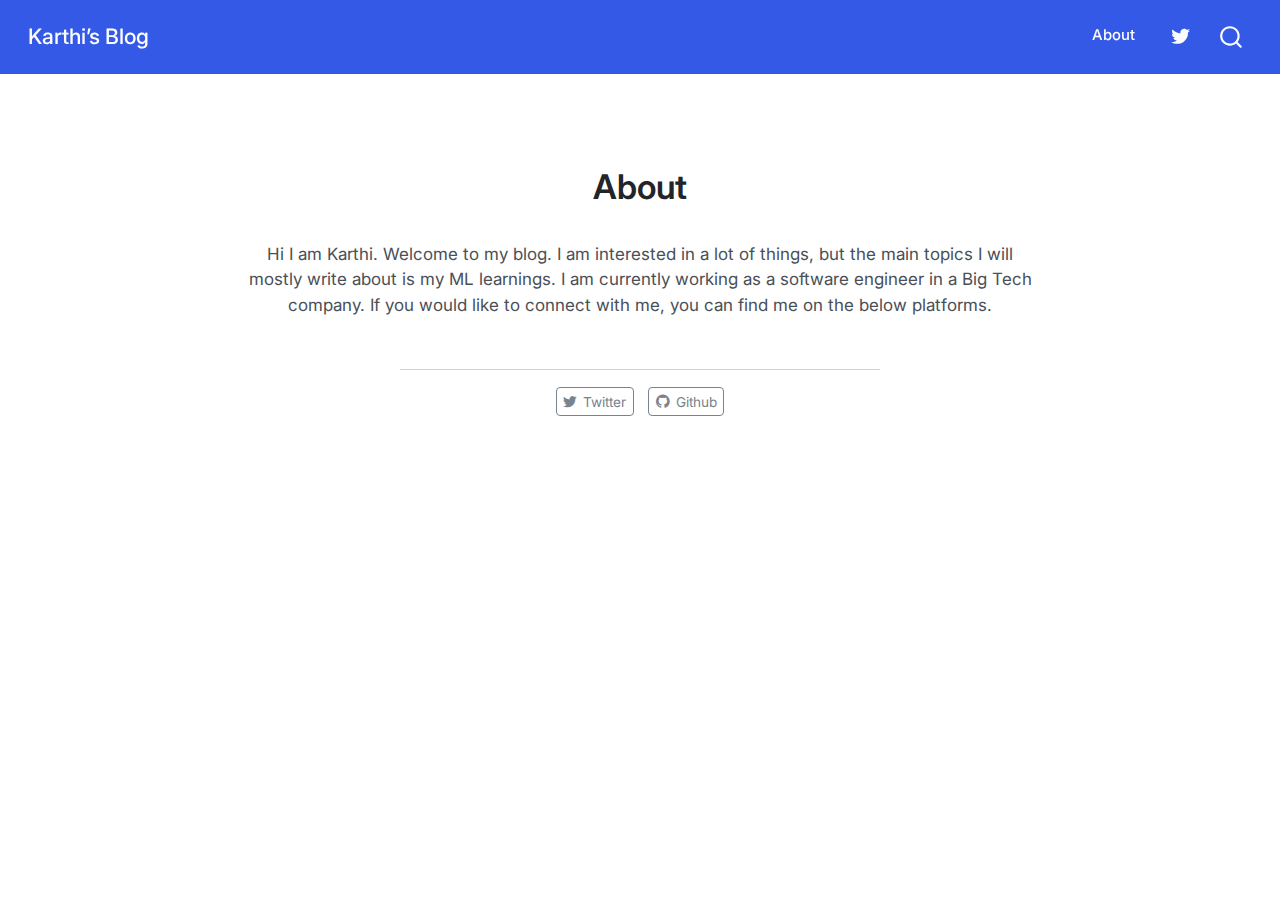
<file: docs/about.html>
<!DOCTYPE html>
<html xmlns="http://www.w3.org/1999/xhtml" lang="en" xml:lang="en"><head>

<meta charset="utf-8">
<meta name="generator" content="quarto-1.4.536">

<meta name="viewport" content="width=device-width, initial-scale=1.0, user-scalable=yes">


<title>Karthi’s Blog - About</title>
<style>
code{white-space: pre-wrap;}
span.smallcaps{font-variant: small-caps;}
div.columns{display: flex; gap: min(4vw, 1.5em);}
div.column{flex: auto; overflow-x: auto;}
div.hanging-indent{margin-left: 1.5em; text-indent: -1.5em;}
ul.task-list{list-style: none;}
ul.task-list li input[type="checkbox"] {
  width: 0.8em;
  margin: 0 0.8em 0.2em -1em; /* quarto-specific, see https://github.com/quarto-dev/quarto-cli/issues/4556 */ 
  vertical-align: middle;
}
</style>


<script src="site_libs/quarto-nav/quarto-nav.js"></script>
<script src="site_libs/quarto-nav/headroom.min.js"></script>
<script src="site_libs/clipboard/clipboard.min.js"></script>
<script src="site_libs/quarto-search/autocomplete.umd.js"></script>
<script src="site_libs/quarto-search/fuse.min.js"></script>
<script src="site_libs/quarto-search/quarto-search.js"></script>
<meta name="quarto:offset" content="./">
<script src="site_libs/quarto-html/quarto.js"></script>
<script src="site_libs/quarto-html/popper.min.js"></script>
<script src="site_libs/quarto-html/tippy.umd.min.js"></script>
<link href="site_libs/quarto-html/tippy.css" rel="stylesheet">
<link href="site_libs/quarto-html/quarto-syntax-highlighting.css" rel="stylesheet" id="quarto-text-highlighting-styles">
<script src="site_libs/bootstrap/bootstrap.min.js"></script>
<link href="site_libs/bootstrap/bootstrap-icons.css" rel="stylesheet">
<link href="site_libs/bootstrap/bootstrap.min.css" rel="stylesheet" id="quarto-bootstrap" data-mode="light">
<script id="quarto-search-options" type="application/json">{
  "location": "navbar",
  "copy-button": false,
  "collapse-after": 3,
  "panel-placement": "end",
  "type": "overlay",
  "limit": 50,
  "keyboard-shortcut": [
    "f",
    "/",
    "s"
  ],
  "show-item-context": false,
  "language": {
    "search-no-results-text": "No results",
    "search-matching-documents-text": "matching documents",
    "search-copy-link-title": "Copy link to search",
    "search-hide-matches-text": "Hide additional matches",
    "search-more-match-text": "more match in this document",
    "search-more-matches-text": "more matches in this document",
    "search-clear-button-title": "Clear",
    "search-text-placeholder": "",
    "search-detached-cancel-button-title": "Cancel",
    "search-submit-button-title": "Submit",
    "search-label": "Search"
  }
}</script>


<link rel="stylesheet" href="styles.css">
</head>

<body class="nav-fixed fullcontent">

<div id="quarto-search-results"></div>
  <header id="quarto-header" class="headroom fixed-top">
    <nav class="navbar navbar-expand-lg " data-bs-theme="dark">
      <div class="navbar-container container-fluid">
      <div class="navbar-brand-container mx-auto">
    <a class="navbar-brand" href="./index.html">
    <span class="navbar-title">Karthi’s Blog</span>
    </a>
  </div>
            <div id="quarto-search" class="" title="Search"></div>
          <button class="navbar-toggler" type="button" data-bs-toggle="collapse" data-bs-target="#navbarCollapse" aria-controls="navbarCollapse" aria-expanded="false" aria-label="Toggle navigation" onclick="if (window.quartoToggleHeadroom) { window.quartoToggleHeadroom(); }">
  <span class="navbar-toggler-icon"></span>
</button>
          <div class="collapse navbar-collapse" id="navbarCollapse">
            <ul class="navbar-nav navbar-nav-scroll ms-auto">
  <li class="nav-item">
    <a class="nav-link active" href="./about.html" aria-current="page"> 
<span class="menu-text">About</span></a>
  </li>  
  <li class="nav-item compact">
    <a class="nav-link" href="https://twitter.com/AI_Swordsman"> <i class="bi bi-twitter" role="img">
</i> 
<span class="menu-text"></span></a>
  </li>  
</ul>
          </div> <!-- /navcollapse -->
          <div class="quarto-navbar-tools">
</div>
      </div> <!-- /container-fluid -->
    </nav>
</header>
<!-- content -->
<div id="quarto-content" class="quarto-container page-columns page-rows-contents page-layout-article page-navbar">
<!-- sidebar -->
<!-- margin-sidebar -->
    
<!-- main -->
<div class="quarto-about-jolla content">
 <header id="title-block-header" class="quarto-title-block default">
<div class="quarto-title">
<h1 class="title">About</h1>
</div>
<div class="quarto-title-meta">
  </div>
</header><main class="content" id="quarto-document-content">
<p>Hi I am Karthi. Welcome to my blog. I am interested in a lot of things, but the main topics I will mostly write about is my ML learnings. I am currently working as a software engineer in a Big Tech company. If you would like to connect with me, you can find me on the below platforms.</p>


</main> 
  <hr class="about-sep">
   <div class="about-links">
  <a href="https://twitter.com/AI_Swordsman" class="about-link" rel="" target="">
    <i class="bi bi-twitter"></i>
     <span class="about-link-text">Twitter</span>
  </a>
  <a href="https://github.com/karthi-vijayakumaar" class="about-link" rel="" target="">
    <i class="bi bi-github"></i>
     <span class="about-link-text">Github</span>
  </a>
</div>
</div>
 <!-- /main -->
<script id="quarto-html-after-body" type="application/javascript">
window.document.addEventListener("DOMContentLoaded", function (event) {
  const toggleBodyColorMode = (bsSheetEl) => {
    const mode = bsSheetEl.getAttribute("data-mode");
    const bodyEl = window.document.querySelector("body");
    if (mode === "dark") {
      bodyEl.classList.add("quarto-dark");
      bodyEl.classList.remove("quarto-light");
    } else {
      bodyEl.classList.add("quarto-light");
      bodyEl.classList.remove("quarto-dark");
    }
  }
  const toggleBodyColorPrimary = () => {
    const bsSheetEl = window.document.querySelector("link#quarto-bootstrap");
    if (bsSheetEl) {
      toggleBodyColorMode(bsSheetEl);
    }
  }
  toggleBodyColorPrimary();  
  const isCodeAnnotation = (el) => {
    for (const clz of el.classList) {
      if (clz.startsWith('code-annotation-')) {                     
        return true;
      }
    }
    return false;
  }
  const clipboard = new window.ClipboardJS('.code-copy-button', {
    text: function(trigger) {
      const codeEl = trigger.previousElementSibling.cloneNode(true);
      for (const childEl of codeEl.children) {
        if (isCodeAnnotation(childEl)) {
          childEl.remove();
        }
      }
      return codeEl.innerText;
    }
  });
  clipboard.on('success', function(e) {
    // button target
    const button = e.trigger;
    // don't keep focus
    button.blur();
    // flash "checked"
    button.classList.add('code-copy-button-checked');
    var currentTitle = button.getAttribute("title");
    button.setAttribute("title", "Copied!");
    let tooltip;
    if (window.bootstrap) {
      button.setAttribute("data-bs-toggle", "tooltip");
      button.setAttribute("data-bs-placement", "left");
      button.setAttribute("data-bs-title", "Copied!");
      tooltip = new bootstrap.Tooltip(button, 
        { trigger: "manual", 
          customClass: "code-copy-button-tooltip",
          offset: [0, -8]});
      tooltip.show();    
    }
    setTimeout(function() {
      if (tooltip) {
        tooltip.hide();
        button.removeAttribute("data-bs-title");
        button.removeAttribute("data-bs-toggle");
        button.removeAttribute("data-bs-placement");
      }
      button.setAttribute("title", currentTitle);
      button.classList.remove('code-copy-button-checked');
    }, 1000);
    // clear code selection
    e.clearSelection();
  });
  function tippyHover(el, contentFn, onTriggerFn, onUntriggerFn) {
    const config = {
      allowHTML: true,
      maxWidth: 500,
      delay: 100,
      arrow: false,
      appendTo: function(el) {
          return el.parentElement;
      },
      interactive: true,
      interactiveBorder: 10,
      theme: 'quarto',
      placement: 'bottom-start',
    };
    if (contentFn) {
      config.content = contentFn;
    }
    if (onTriggerFn) {
      config.onTrigger = onTriggerFn;
    }
    if (onUntriggerFn) {
      config.onUntrigger = onUntriggerFn;
    }
    window.tippy(el, config); 
  }
  const noterefs = window.document.querySelectorAll('a[role="doc-noteref"]');
  for (var i=0; i<noterefs.length; i++) {
    const ref = noterefs[i];
    tippyHover(ref, function() {
      // use id or data attribute instead here
      let href = ref.getAttribute('data-footnote-href') || ref.getAttribute('href');
      try { href = new URL(href).hash; } catch {}
      const id = href.replace(/^#\/?/, "");
      const note = window.document.getElementById(id);
      return note.innerHTML;
    });
  }
  const xrefs = window.document.querySelectorAll('a.quarto-xref');
  const processXRef = (id, note) => {
    // Strip column container classes
    const stripColumnClz = (el) => {
      el.classList.remove("page-full", "page-columns");
      if (el.children) {
        for (const child of el.children) {
          stripColumnClz(child);
        }
      }
    }
    stripColumnClz(note)
    if (id === null || id.startsWith('sec-')) {
      // Special case sections, only their first couple elements
      const container = document.createElement("div");
      if (note.children && note.children.length > 2) {
        container.appendChild(note.children[0].cloneNode(true));
        for (let i = 1; i < note.children.length; i++) {
          const child = note.children[i];
          if (child.tagName === "P" && child.innerText === "") {
            continue;
          } else {
            container.appendChild(child.cloneNode(true));
            break;
          }
        }
        if (window.Quarto?.typesetMath) {
          window.Quarto.typesetMath(container);
        }
        return container.innerHTML
      } else {
        if (window.Quarto?.typesetMath) {
          window.Quarto.typesetMath(note);
        }
        return note.innerHTML;
      }
    } else {
      // Remove any anchor links if they are present
      const anchorLink = note.querySelector('a.anchorjs-link');
      if (anchorLink) {
        anchorLink.remove();
      }
      if (window.Quarto?.typesetMath) {
        window.Quarto.typesetMath(note);
      }
      return note.innerHTML;
    }
  }
  for (var i=0; i<xrefs.length; i++) {
    const xref = xrefs[i];
    tippyHover(xref, undefined, function(instance) {
      instance.disable();
      let url = xref.getAttribute('href');
      let hash = undefined; 
      if (url.startsWith('#')) {
        hash = url;
      } else {
        try { hash = new URL(url).hash; } catch {}
      }
      if (hash) {
        const id = hash.replace(/^#\/?/, "");
        const note = window.document.getElementById(id);
        if (note !== null) {
          try {
            const html = processXRef(id, note.cloneNode(true));
            instance.setContent(html);
          } finally {
            instance.enable();
            instance.show();
          }
        } else {
          // See if we can fetch this
          fetch(url.split('#')[0])
          .then(res => res.text())
          .then(html => {
            const parser = new DOMParser();
            const htmlDoc = parser.parseFromString(html, "text/html");
            const note = htmlDoc.getElementById(id);
            if (note !== null) {
              const html = processXRef(id, note);
              instance.setContent(html);
            } 
          }).finally(() => {
            instance.enable();
            instance.show();
          });
        }
      } else {
        // See if we can fetch a full url (with no hash to target)
        // This is a special case and we should probably do some content thinning / targeting
        fetch(url)
        .then(res => res.text())
        .then(html => {
          const parser = new DOMParser();
          const htmlDoc = parser.parseFromString(html, "text/html");
          const note = htmlDoc.querySelector('main.content');
          if (note !== null) {
            // This should only happen for chapter cross references
            // (since there is no id in the URL)
            // remove the first header
            if (note.children.length > 0 && note.children[0].tagName === "HEADER") {
              note.children[0].remove();
            }
            const html = processXRef(null, note);
            instance.setContent(html);
          } 
        }).finally(() => {
          instance.enable();
          instance.show();
        });
      }
    }, function(instance) {
    });
  }
      let selectedAnnoteEl;
      const selectorForAnnotation = ( cell, annotation) => {
        let cellAttr = 'data-code-cell="' + cell + '"';
        let lineAttr = 'data-code-annotation="' +  annotation + '"';
        const selector = 'span[' + cellAttr + '][' + lineAttr + ']';
        return selector;
      }
      const selectCodeLines = (annoteEl) => {
        const doc = window.document;
        const targetCell = annoteEl.getAttribute("data-target-cell");
        const targetAnnotation = annoteEl.getAttribute("data-target-annotation");
        const annoteSpan = window.document.querySelector(selectorForAnnotation(targetCell, targetAnnotation));
        const lines = annoteSpan.getAttribute("data-code-lines").split(",");
        const lineIds = lines.map((line) => {
          return targetCell + "-" + line;
        })
        let top = null;
        let height = null;
        let parent = null;
        if (lineIds.length > 0) {
            //compute the position of the single el (top and bottom and make a div)
            const el = window.document.getElementById(lineIds[0]);
            top = el.offsetTop;
            height = el.offsetHeight;
            parent = el.parentElement.parentElement;
          if (lineIds.length > 1) {
            const lastEl = window.document.getElementById(lineIds[lineIds.length - 1]);
            const bottom = lastEl.offsetTop + lastEl.offsetHeight;
            height = bottom - top;
          }
          if (top !== null && height !== null && parent !== null) {
            // cook up a div (if necessary) and position it 
            let div = window.document.getElementById("code-annotation-line-highlight");
            if (div === null) {
              div = window.document.createElement("div");
              div.setAttribute("id", "code-annotation-line-highlight");
              div.style.position = 'absolute';
              parent.appendChild(div);
            }
            div.style.top = top - 2 + "px";
            div.style.height = height + 4 + "px";
            div.style.left = 0;
            let gutterDiv = window.document.getElementById("code-annotation-line-highlight-gutter");
            if (gutterDiv === null) {
              gutterDiv = window.document.createElement("div");
              gutterDiv.setAttribute("id", "code-annotation-line-highlight-gutter");
              gutterDiv.style.position = 'absolute';
              const codeCell = window.document.getElementById(targetCell);
              const gutter = codeCell.querySelector('.code-annotation-gutter');
              gutter.appendChild(gutterDiv);
            }
            gutterDiv.style.top = top - 2 + "px";
            gutterDiv.style.height = height + 4 + "px";
          }
          selectedAnnoteEl = annoteEl;
        }
      };
      const unselectCodeLines = () => {
        const elementsIds = ["code-annotation-line-highlight", "code-annotation-line-highlight-gutter"];
        elementsIds.forEach((elId) => {
          const div = window.document.getElementById(elId);
          if (div) {
            div.remove();
          }
        });
        selectedAnnoteEl = undefined;
      };
        // Handle positioning of the toggle
    window.addEventListener(
      "resize",
      throttle(() => {
        elRect = undefined;
        if (selectedAnnoteEl) {
          selectCodeLines(selectedAnnoteEl);
        }
      }, 10)
    );
    function throttle(fn, ms) {
    let throttle = false;
    let timer;
      return (...args) => {
        if(!throttle) { // first call gets through
            fn.apply(this, args);
            throttle = true;
        } else { // all the others get throttled
            if(timer) clearTimeout(timer); // cancel #2
            timer = setTimeout(() => {
              fn.apply(this, args);
              timer = throttle = false;
            }, ms);
        }
      };
    }
      // Attach click handler to the DT
      const annoteDls = window.document.querySelectorAll('dt[data-target-cell]');
      for (const annoteDlNode of annoteDls) {
        annoteDlNode.addEventListener('click', (event) => {
          const clickedEl = event.target;
          if (clickedEl !== selectedAnnoteEl) {
            unselectCodeLines();
            const activeEl = window.document.querySelector('dt[data-target-cell].code-annotation-active');
            if (activeEl) {
              activeEl.classList.remove('code-annotation-active');
            }
            selectCodeLines(clickedEl);
            clickedEl.classList.add('code-annotation-active');
          } else {
            // Unselect the line
            unselectCodeLines();
            clickedEl.classList.remove('code-annotation-active');
          }
        });
      }
  const findCites = (el) => {
    const parentEl = el.parentElement;
    if (parentEl) {
      const cites = parentEl.dataset.cites;
      if (cites) {
        return {
          el,
          cites: cites.split(' ')
        };
      } else {
        return findCites(el.parentElement)
      }
    } else {
      return undefined;
    }
  };
  var bibliorefs = window.document.querySelectorAll('a[role="doc-biblioref"]');
  for (var i=0; i<bibliorefs.length; i++) {
    const ref = bibliorefs[i];
    const citeInfo = findCites(ref);
    if (citeInfo) {
      tippyHover(citeInfo.el, function() {
        var popup = window.document.createElement('div');
        citeInfo.cites.forEach(function(cite) {
          var citeDiv = window.document.createElement('div');
          citeDiv.classList.add('hanging-indent');
          citeDiv.classList.add('csl-entry');
          var biblioDiv = window.document.getElementById('ref-' + cite);
          if (biblioDiv) {
            citeDiv.innerHTML = biblioDiv.innerHTML;
          }
          popup.appendChild(citeDiv);
        });
        return popup.innerHTML;
      });
    }
  }
});
</script>
</div> <!-- /content -->




</body></html>
</file>
<file: docs/site_libs/quarto-html/tippy.css>
.tippy-box[data-animation=fade][data-state=hidden]{opacity:0}[data-tippy-root]{max-width:calc(100vw - 10px)}.tippy-box{position:relative;background-color:#333;color:#fff;border-radius:4px;font-size:14px;line-height:1.4;white-space:normal;outline:0;transition-property:transform,visibility,opacity}.tippy-box[data-placement^=top]>.tippy-arrow{bottom:0}.tippy-box[data-placement^=top]>.tippy-arrow:before{bottom:-7px;left:0;border-width:8px 8px 0;border-top-color:initial;transform-origin:center top}.tippy-box[data-placement^=bottom]>.tippy-arrow{top:0}.tippy-box[data-placement^=bottom]>.tippy-arrow:before{top:-7px;left:0;border-width:0 8px 8px;border-bottom-color:initial;transform-origin:center bottom}.tippy-box[data-placement^=left]>.tippy-arrow{right:0}.tippy-box[data-placement^=left]>.tippy-arrow:before{border-width:8px 0 8px 8px;border-left-color:initial;right:-7px;transform-origin:center left}.tippy-box[data-placement^=right]>.tippy-arrow{left:0}.tippy-box[data-placement^=right]>.tippy-arrow:before{left:-7px;border-width:8px 8px 8px 0;border-right-color:initial;transform-origin:center right}.tippy-box[data-inertia][data-state=visible]{transition-timing-function:cubic-bezier(.54,1.5,.38,1.11)}.tippy-arrow{width:16px;height:16px;color:#333}.tippy-arrow:before{content:"";position:absolute;border-color:transparent;border-style:solid}.tippy-content{position:relative;padding:5px 9px;z-index:1}
</file>
<file: docs/site_libs/quarto-html/quarto-syntax-highlighting.css>
/* quarto syntax highlight colors */
:root {
  --quarto-hl-al-color: #ff5555;
  --quarto-hl-an-color: #6a737d;
  --quarto-hl-at-color: #d73a49;
  --quarto-hl-bn-color: #005cc5;
  --quarto-hl-bu-color: #d73a49;
  --quarto-hl-ch-color: #032f62;
  --quarto-hl-co-color: #6a737d;
  --quarto-hl-cv-color: #6a737d;
  --quarto-hl-cn-color: #005cc5;
  --quarto-hl-cf-color: #d73a49;
  --quarto-hl-dt-color: #d73a49;
  --quarto-hl-dv-color: #005cc5;
  --quarto-hl-do-color: #6a737d;
  --quarto-hl-er-color: #ff5555;
  --quarto-hl-ex-color: #d73a49;
  --quarto-hl-fl-color: #005cc5;
  --quarto-hl-fu-color: #6f42c1;
  --quarto-hl-im-color: #032f62;
  --quarto-hl-in-color: #6a737d;
  --quarto-hl-kw-color: #d73a49;
  --quarto-hl-op-color: #24292e;
  --quarto-hl-pp-color: #d73a49;
  --quarto-hl-re-color: #6a737d;
  --quarto-hl-sc-color: #005cc5;
  --quarto-hl-ss-color: #032f62;
  --quarto-hl-st-color: #032f62;
  --quarto-hl-va-color: #e36209;
  --quarto-hl-vs-color: #032f62;
  --quarto-hl-wa-color: #ff5555;
}

/* other quarto variables */
:root {
  --quarto-font-monospace: SFMono-Regular, Menlo, Monaco, Consolas, "Liberation Mono", "Courier New", monospace;
}

code span.al {
  font-weight: bold;
  color: #ff5555;
}

code span.an {
  color: #6a737d;
}

code span.at {
  color: #d73a49;
}

code span.bn {
  color: #005cc5;
}

code span.bu {
  color: #d73a49;
}

code span.ch {
  color: #032f62;
}

code span.co {
  color: #6a737d;
}

code span.cv {
  color: #6a737d;
}

code span.cn {
  color: #005cc5;
}

code span.cf {
  color: #d73a49;
}

code span.dt {
  color: #d73a49;
}

code span.dv {
  color: #005cc5;
}

code span.do {
  color: #6a737d;
}

code span.er {
  color: #ff5555;
  text-decoration: underline;
}

code span.ex {
  font-weight: bold;
  color: #d73a49;
}

code span.fl {
  color: #005cc5;
}

code span.fu {
  color: #6f42c1;
}

code span.im {
  color: #032f62;
}

code span.in {
  color: #6a737d;
}

code span.kw {
  color: #d73a49;
}

pre > code.sourceCode > span {
  color: #24292e;
}

code span {
  color: #24292e;
}

code.sourceCode > span {
  color: #24292e;
}

div.sourceCode,
div.sourceCode pre.sourceCode {
  color: #24292e;
}

code span.op {
  color: #24292e;
}

code span.pp {
  color: #d73a49;
}

code span.re {
  color: #6a737d;
}

code span.sc {
  color: #005cc5;
}

code span.ss {
  color: #032f62;
}

code span.st {
  color: #032f62;
}

code span.va {
  color: #e36209;
}

code span.vs {
  color: #032f62;
}

code span.wa {
  color: #ff5555;
}

.prevent-inlining {
  content: "</";
}

/*# sourceMappingURL=debc5d5d77c3f9108843748ff7464032.css.map */
</file>
<file: docs/styles.css>
/* css styles */
</file>
